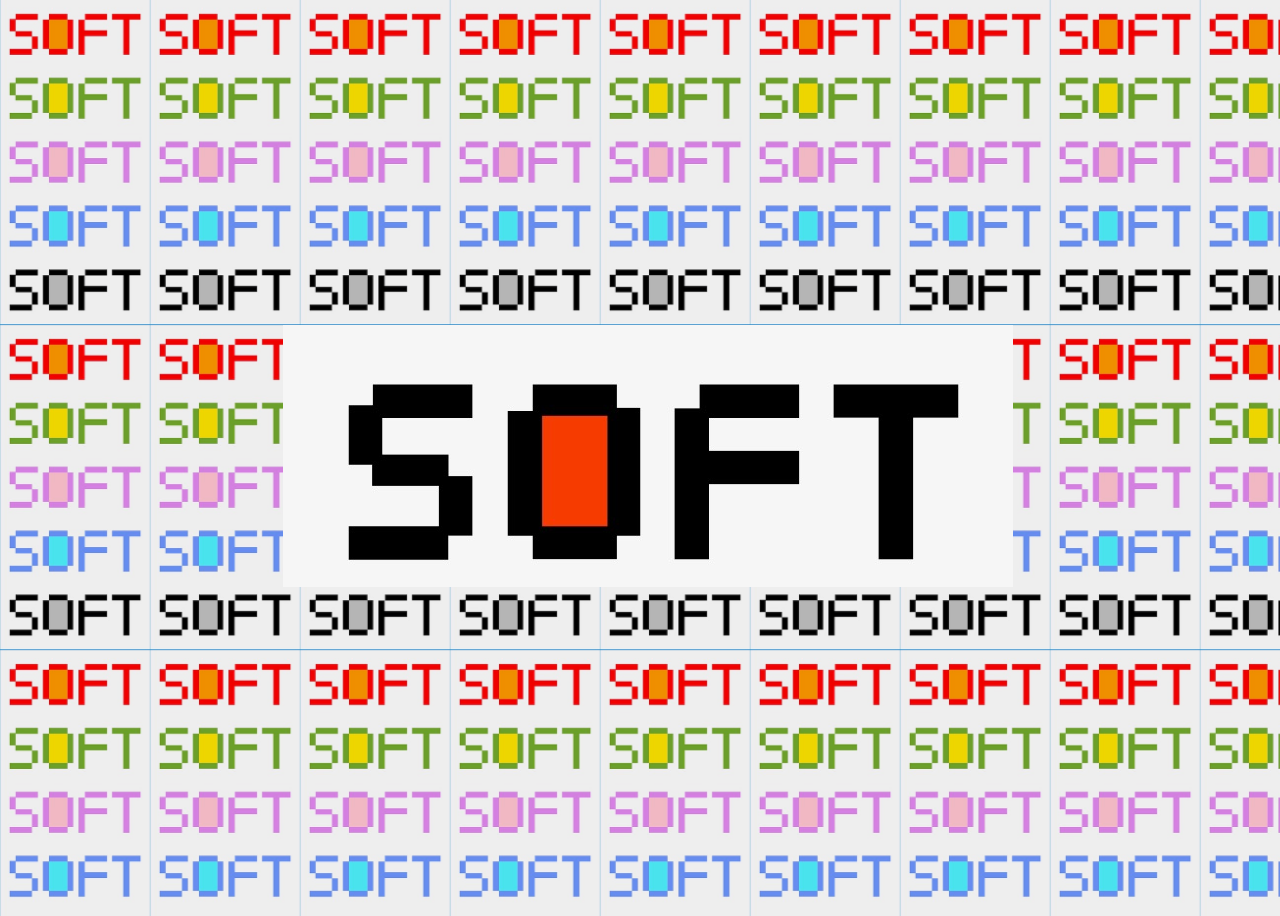
<file: index.html>
<!DOCTYPE html>
<html>
<head> 
    <link rel="stylesheet" href="style.css">
</head>
<body>

    <div class="inner">
        <a href="optIn.html"><img src="imgs/PNG image 2.jpeg"></a>

        <!-- <img src="imgs/PNG image 2.jpeg"> -->
    </div>

</body>
</html>
</file>
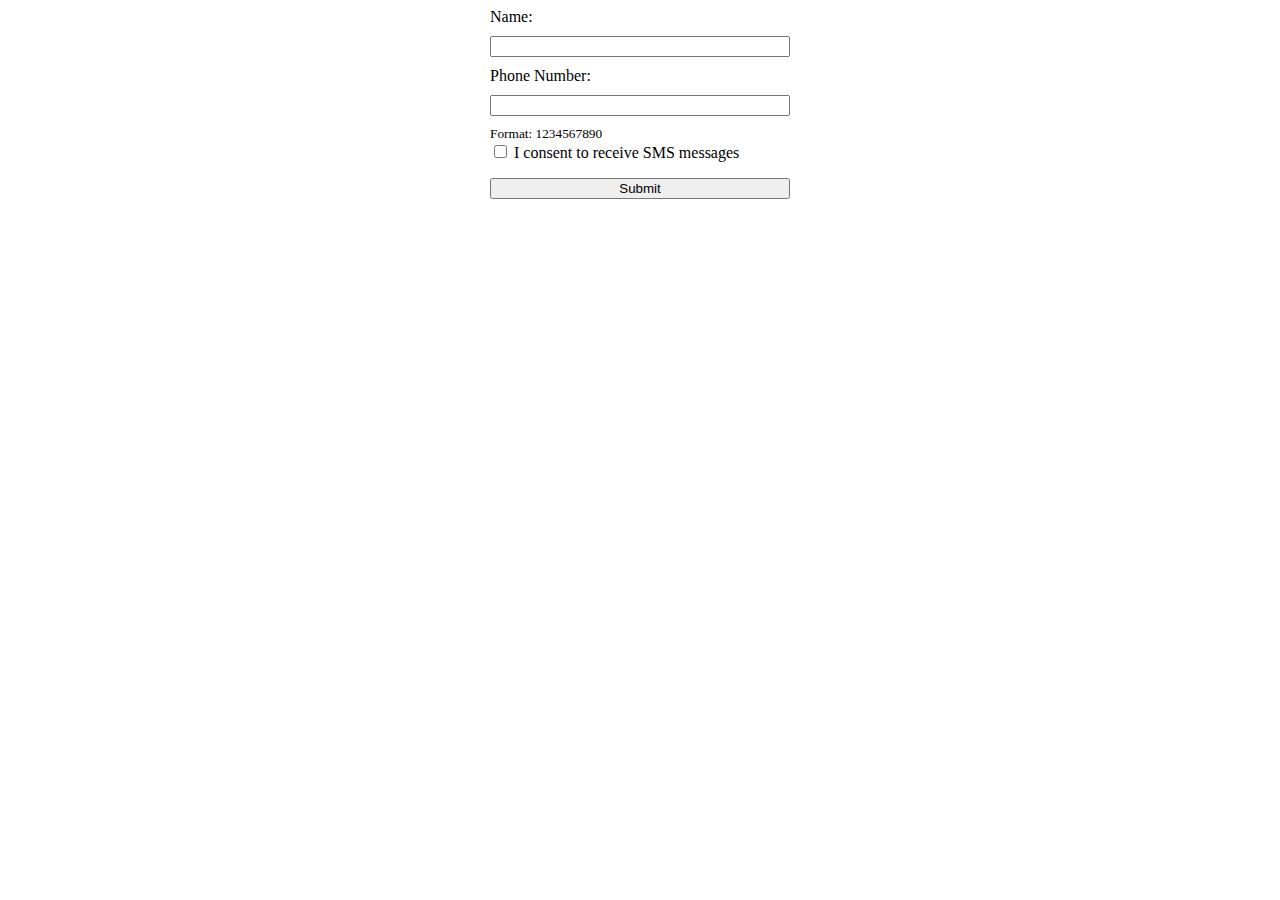
<file: optIn.html>
<!DOCTYPE html>
<html lang="en">
<head>
    <meta charset="UTF-8">
    <meta name="viewport" content="width=device-width, initial-scale=1.0">
    <title>SMS Opt-in Form</title>
    <style>
        form {
            width: 300px;
            margin: 0 auto;
            display: flex;
            flex-direction: column;
        }
        label, input, button {
            margin-bottom: 10px;
        }
    </style>
</head>
<body>
    <form id="sms-opt-in-form" action="your_form_processing_script" method="POST">
        <label for="name">Name:</label>
        <input type="text" id="name" name="name" required>

        <label for="phone">Phone Number:</label>
        <input type="tel" id="phone" name="phone" pattern="^\d{10}$" required>
        <small>Format: 1234567890</small>

        <label for="sms-consent">
            <input type="checkbox" id="sms-consent" name="sms_consent" required>
            I consent to receive SMS messages
        </label>

        <button type="submit">Submit</button>
    </form>
</body>
</html>
</file>
<file: style.css>
body {
    background-image: url('imgs/PNG\ image\ 3.jpeg');
    background-size: 150px;
}

.inner {
    display: flex;
    width: 100vw;
    height: 100vh;
}
     
a {
    display:block;
    margin: auto;
}

/* img {
    display:block;
    margin: auto;
} */
</file>
